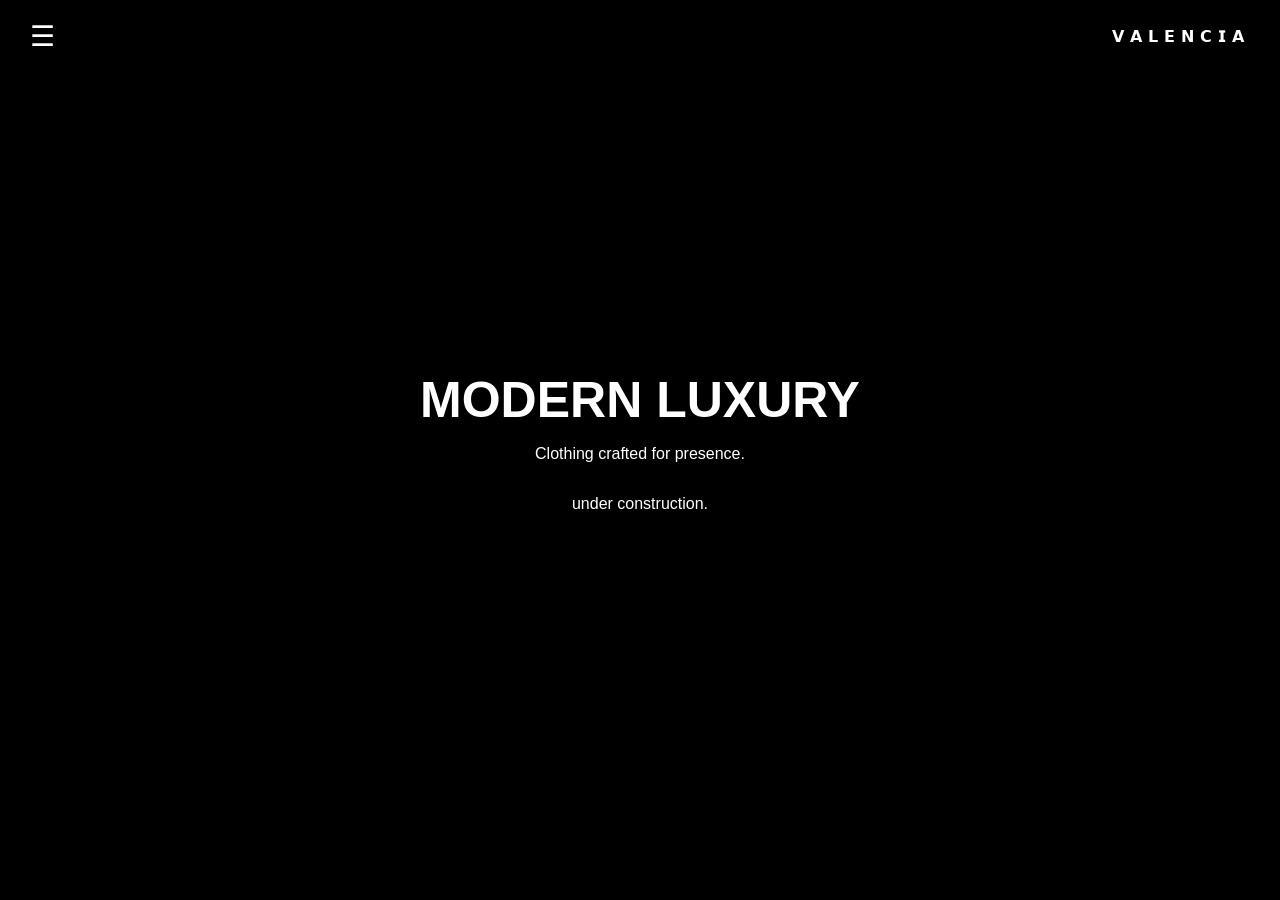
<file: index.html>
<!DOCTYPE html>
<html>
<head>
    <title>𝗩𝗔𝗟𝗘𝗡𝗖𝗜𝗔</title>
    <link rel="stylesheet" href="style.css">
</head>

<body>

    <header class="navbar">

        <div class="burger">☰</div>

        <div class="logo">𝗩𝗔𝗟𝗘𝗡𝗖𝗜𝗔</div>

    </header>

    <section class="hero">

        <h1>MODERN LUXURY</h1>
        <p>Clothing crafted for presence.</p>
        <p>under construction.</p>

    </section>

    <script src="script.js"></script>
</body>
</html>
</file>
<file: style.css>
body{
    margin:0;
    background:black;
    color:white;
    font-family:Arial;
}

/* NAVBAR */
.navbar{
    display:flex;
    justify-content:space-between;
    align-items:center;
    padding:20px 30px;
    position:fixed;
    top:0;
    left:0;
    right:0;
    background:black;
}

.logo{
    letter-spacing:6px;
}

/* BURGER */
.burger{
    font-size:28px;
    cursor:pointer;
}

/* HERO */
.hero{
    height:100vh;
    display:flex;
    flex-direction:column;
    justify-content:center;
    align-items:center;
    text-align:center;

    background-image: url("https://images.unsplash.com/photo-1521335629791-ce4aec67dd49");
    background-size:cover;
    background-position:center;
}

.hero h1{
    font-size:50px;
    margin:0;
}
</file>
